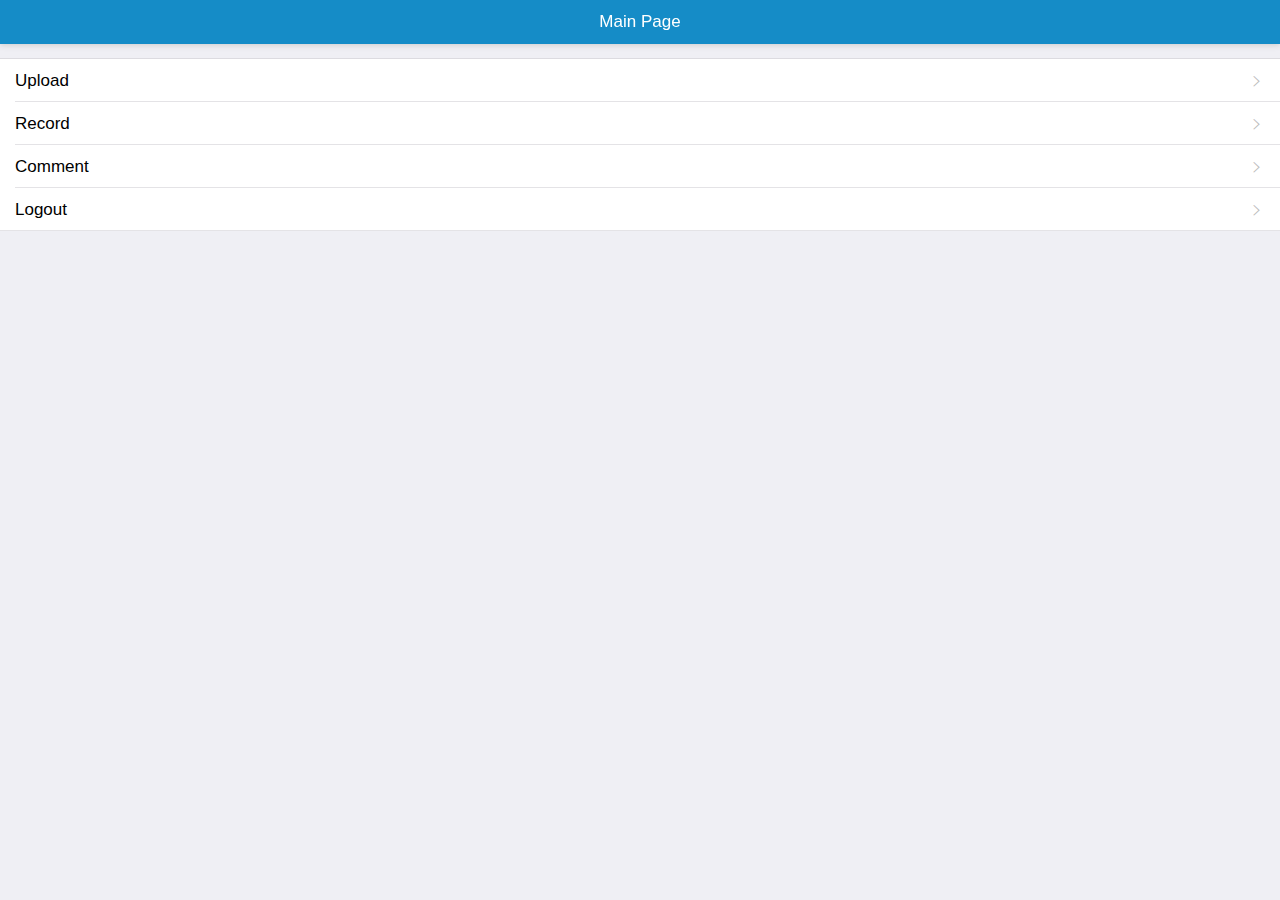
<file: templates/index.html>
<!doctype html>
<html>

	<head>
		<meta charset="UTF-8">
		<title></title>
		<meta name="viewport" content="width=device-width,initial-scale=1,minimum-scale=1,maximum-scale=1,user-scalable=no" />
		<link href="../static/mui.min.css" rel="stylesheet" />
		<script src="../static/mui.min.js"></script>
	</head>

	<body>
		<script src="../static/mui.min.js"></script>
		<script type="text/javascript">
			mui.init()
		</script>
		<header class="mui-bar mui-bar-nav">
			<h1 class="mui-title">Main Page</h1>

		</header>
		<div class="mui-content">
			<ul class="mui-table-view">
				<li class="mui-table-view-cell">
					<a class="mui-navigate-right" href="main.html">
						Upload
					</a>
				</li>

				<li class="mui-table-view-cell" onclick="mui.openWindow({url:'shibiejilu.html'})">
					<a class="mui-navigate-right" >
						Record
					</a>
				</li>
				<li class="mui-table-view-cell"  onclick="mui.openWindow({url:'yijianfankui.html'})">
					<a class="mui-navigate-right">
						Comment
					</a>
				</li>
				<li class="mui-table-view-cell"  onclick="mui.openWindow({url:'userLogin.html'})">
					<a class="mui-navigate-right" >
						Logout
					</a>
				</li>
			</ul>
		</div>
	</body>

</html>
</file>
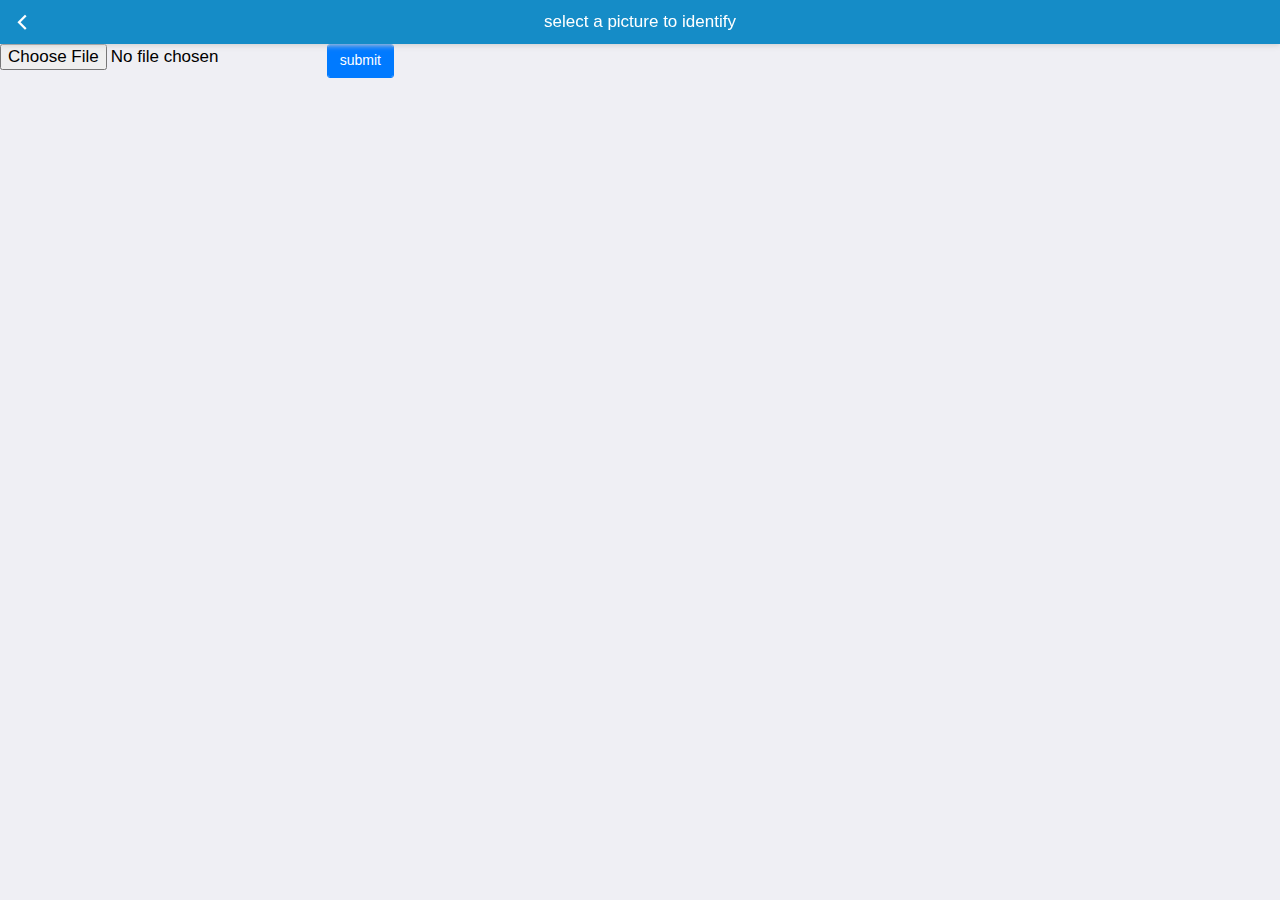
<file: templates/main.html>
<!DOCTYPE html>
<html>

	<head>
		<title></title>
		<meta name="viewport" content="width=device-width,initial-scale=1,minimum-scale=1,maximum-scale=1,user-scalable=no" />
		<link rel="stylesheet" href="../static/mui.min.css" />
		<script type="text/javascript" src="/static/jquery-2.1.4.js"></script>
		<script src="../static/mui.min.js"></script>
		<style type="text/css">
		</style>
	</head>

	<body>
		
		<header class="mui-bar mui-bar-nav">
						<a class="mui-action-back mui-icon mui-icon-left-nav mui-pull-left"></a>

		    <h1 class="mui-title">select a picture to identify</h1>
		</header>
		<div class="mui-content">
			
		<form action="/uploadfile" method="post" enctype="multipart/form-data">
			<input type="file" name="the_file">
			<input type="submit" value="submit">
		</form>
		<img class="img" />
		</div>


		<script type="text/javascript">
			console.log($('p').text());
			$('input').change(function() {
				$(".img").attr("src", URL.createObjectURL($(this)[0].files[0]));
			})

			$('#btn').click(function() {
				$.post('/uploadfile', JSON.stringify({
					'name': 'llx'
				}), function(d) {
					alert('success!')
				})
			})

		</script>
	</body>

</html>
</file>
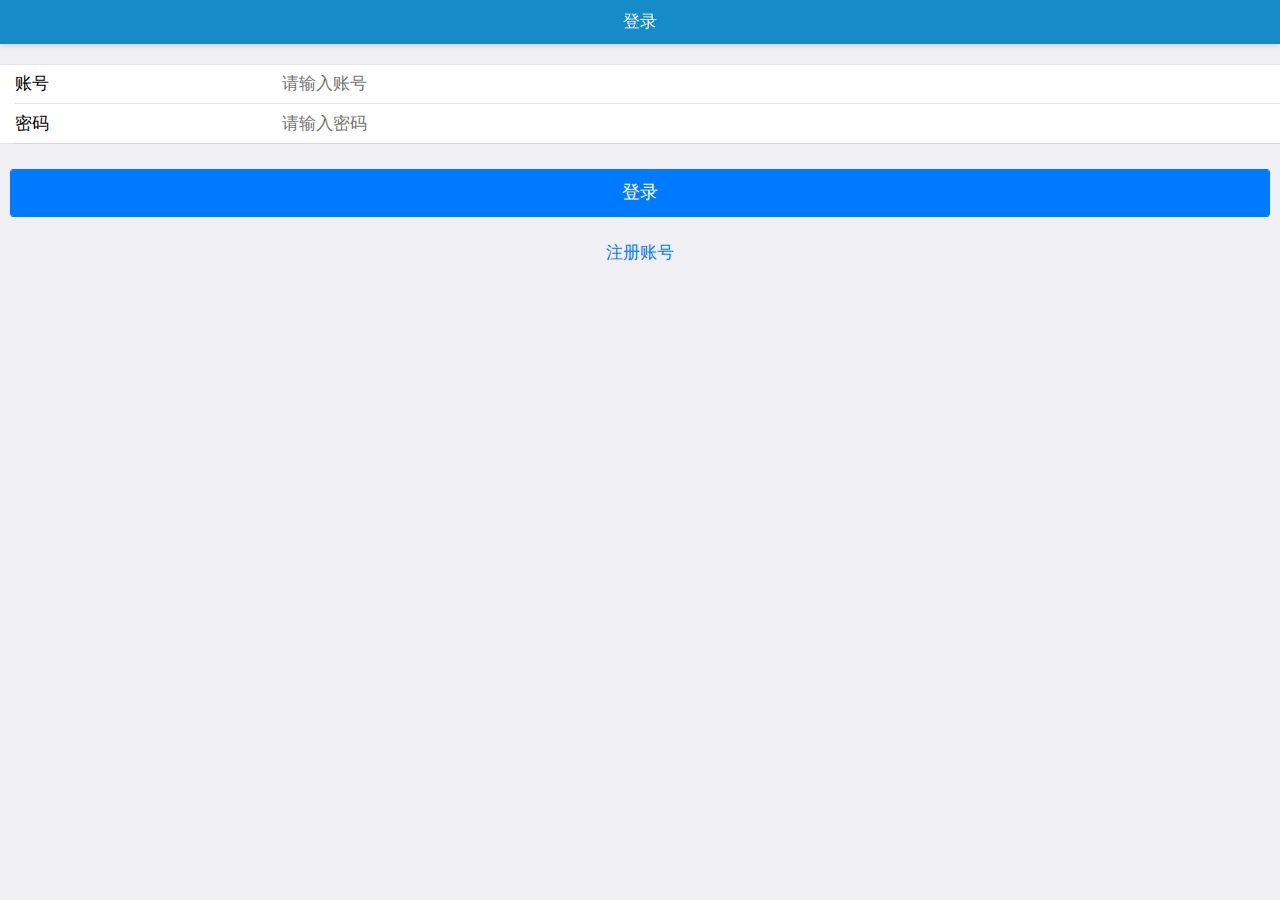
<file: templates/userLogin.html>
<!DOCTYPE html>
<html class="ui-page-login">

	<head>
		<meta charset="utf-8">
		<meta name="viewport" content="width=device-width,initial-scale=1,minimum-scale=1,maximum-scale=1,user-scalable=no" />
		<title></title>
		<link href="../static/mui.min.css" rel="stylesheet" />
		<style>
			.area {
				margin: 20px auto 0px auto;
			}
			
			.mui-input-group {
				margin-top: 10px;
			}
			
			.mui-input-group:first-child {
				margin-top: 20px;
			}
			
			.mui-input-group label {
				width: 22%;
			}
			
			.mui-input-row label~input,
			.mui-input-row label~select,
			.mui-input-row label~textarea {
				width: 78%;
			}
			
			.mui-checkbox input[type=checkbox],
			.mui-radio input[type=radio] {
				top: 6px;
			}
			
			.mui-content-padded {
				margin-top: 25px;
			}
			
			.mui-btn {
				padding: 10px;
			}
			
			.link-area {
				display: block;
				margin-top: 25px;
				text-align: center;
			}
			
			.spliter {
				color: #bbb;
				padding: 0px 8px;
			}
			
			.oauth-area {
				position: absolute;
				bottom: 20px;
				left: 0px;
				text-align: center;
				width: 100%;
				padding: 0px;
				margin: 0px;
			}
			
			.oauth-area .oauth-btn {
				display: inline-block;
				width: 50px;
				height: 50px;
				background-size: 30px 30px;
				background-position: center center;
				background-repeat: no-repeat;
				margin: 0px 20px;
				/*-webkit-filter: grayscale(100%); */
				border: solid 1px #ddd;
				border-radius: 25px;
			}
			
			.oauth-area .oauth-btn:active {
				border: solid 1px #aaa;
			}
			
			.oauth-area .oauth-btn.disabled {
				background-color: #ddd;
			}
		</style>

	</head>

	<body>
		<header class="mui-bar mui-bar-nav">
			<h1 class="mui-title">登录</h1>
			<!--<a class="mui-action-back mui-icon mui-icon-left-nav mui-pull-left"></a>-->

		</header>
		<div class="mui-content">

			<form id='login-form' class="mui-input-group">
				<div class="mui-input-row">
					<label>账号</label>
					<input id='account' type="text" class="mui-input-clear mui-input" placeholder="请输入账号">
				</div>
				<div class="mui-input-row">
					<label>密码</label>
					<input id='password' type="password" class="mui-input-clear mui-input" placeholder="请输入密码">
				</div>
			</form>

			<div class="mui-content-padded">
				<button id='login' class="mui-btn mui-btn-block mui-btn-primary">登录</button>
				<div class="link-area">
					<a id='zuce'>注册账号</a>
				</div>
			</div>
			<!--<p><input type="checkbox" name="vehicle" value="Bike" id="box" /> 记住密码</p>-->

			<!--<div class="mui-content-padded oauth-area">-->

		</div>
		</div>
		<script src="../static/mui.min.js"></script>
		<script src="../static/jquery-2.1.4.js"></script>
		<script>
			//检查 "登录状态/锁屏状态" 结束
			var loginButton = document.getElementById('login');
			var zuceBtn = document.getElementById('zuce');
			var accountBox = document.getElementById('account');
			var passwordBox = document.getElementById('password');

			accountBox.value = window.localStorage.getItem('shuname')
			passwordBox.value = window.localStorage.getItem('shupwd')

			var oBox = document.getElementById('box');

			if(window.localStorage.getItem('shucheck') == 'yes') {
				oBox.checked = true;
			}
			//			oBox.onclick = function() {
			//				if(this.checked) {
			//					//					startOnlick(); //选中后需要执行的方法
			//					window.localStorage.setItem( 'shuname',accountBox.value);
			//					window.localStorage.setItem( 'shupwd',passwordBox.value);
			//					window.localStorage.setItem( 'shucheck',"yes");
			//				} else {
			//					
			//					window.localStorage.setItem( 'shucheck',"");
			//
			//					//未选中事件
			//					window.localStorage.setItem('shuname','');
			//					window.localStorage.setItem('shupwd','');
			//				}
			//			}

			zuceBtn.addEventListener('tap', function(event) {
				mui.openWindow({
					url: 'userReg.html'
				})
			});

			loginButton.addEventListener('tap', function(event) {
				var loginInfo = {
					account: accountBox.value,
					password: passwordBox.value
				}
				$.get('/login?name='+loginInfo.account+"&pwd="+loginInfo.password,{},function(data){
					alert(JSON.parse(data).msg)
					if(JSON.parse(data).msg=="登录成功"){
						window.localStorage.nowname = loginInfo.account
						mui.openWindow({url:'index.html'})
					}
				})
			})
		</script>
	</body>

</html>
</file>
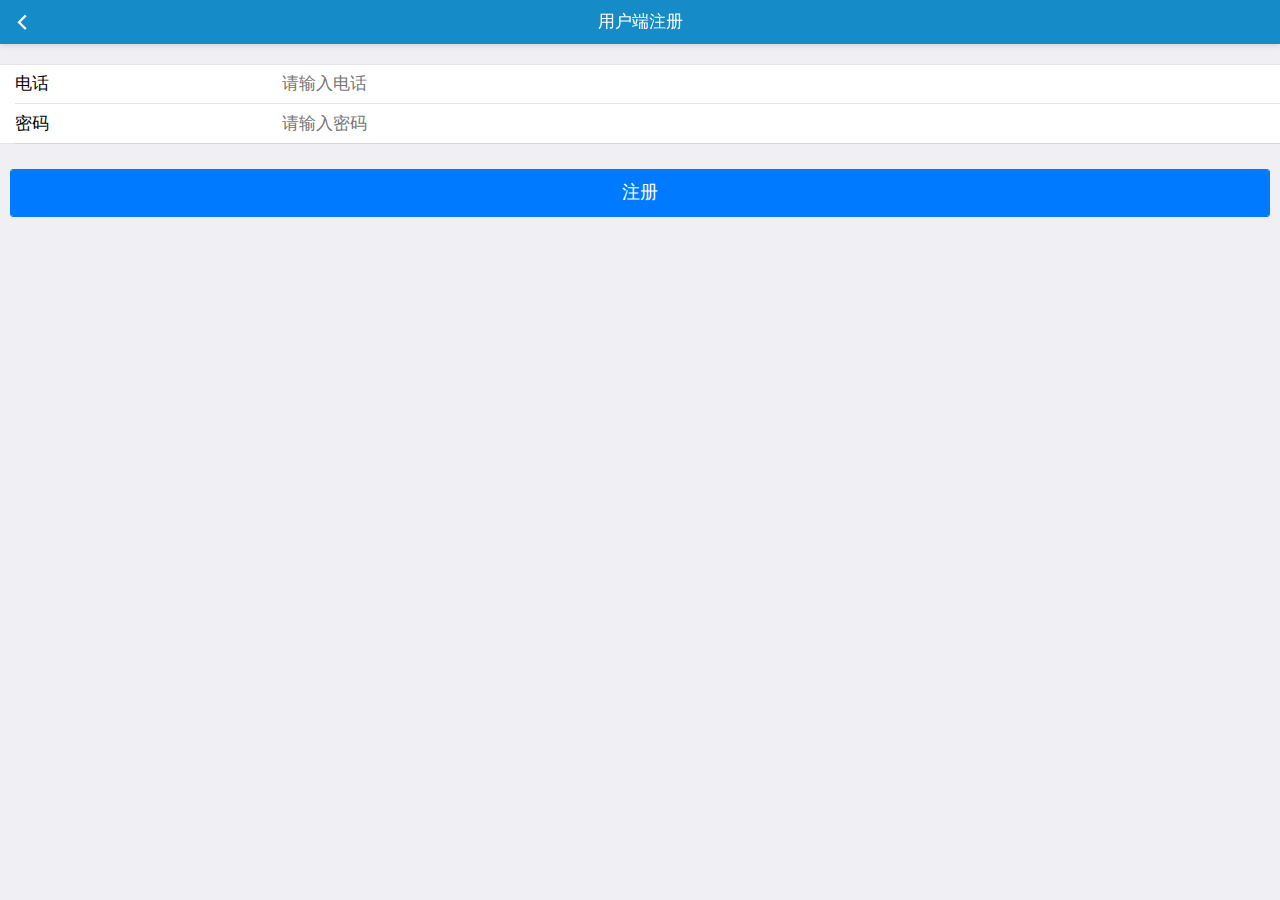
<file: templates/userReg.html>
<!DOCTYPE html>
<html class="ui-page-login">

	<head>
		<meta charset="utf-8">
		<meta name="viewport" content="width=device-width,initial-scale=1,minimum-scale=1,maximum-scale=1,user-scalable=no" />
		<title></title>
		<link href="../static/mui.min.css" rel="stylesheet" />
		<style>
			.area {
				margin: 20px auto 0px auto;
			}
			
			.mui-input-group:first-child {
				margin-top: 20px;
			}
			
			.mui-input-group label {
				width: 22%;
			}
			
			.mui-input-row label~input,
			.mui-input-row label~select,
			.mui-input-row label~textarea {
				width: 78%;
			}
			
			.mui-checkbox input[type=checkbox],
			.mui-radio input[type=radio] {
				top: 6px;
			}
			
			.mui-content-padded {
				margin-top: 25px;
			}
			
			.mui-btn {
				padding: 10px;
			}
		</style>
	</head>

	<body>
		<header class="mui-bar mui-bar-nav">
			<a class="mui-action-back mui-icon mui-icon-left-nav mui-pull-left"></a>
			<h1 class="mui-title">用户端注册</h1>
		</header>
		<div class="mui-content">
			<form class="mui-input-group" id="form">

			</form>
			<div class="mui-content-padded">
				<button id='reg' class="mui-btn mui-btn-block mui-btn-primary">注册</button>
			</div>

		</div>
		<script src="../static/mui.min.js"></script>
		<script src="../static/jquery-2.1.4.js"></script>
		<script>
			var list = ["电话", "密码"];
			var idlist = [ "dianhua", "mima"];

			for(var i = 0; i < list.length; i++) {
				var table = document.getElementById("form");
				var div = document.createElement('div');
				div.className = 'mui-input-row';

				//下拉刷新，新纪录插到最前面；
				table.insertBefore(div, table.lastChild);
				//				if(i == list.length - 1) {
				//					div.innerHTML = '<label>' + list[i] + '</label><input type="file" id="profilePhotoFileUpload">';
				//
				//					var p = document.createElement('p');
				//					p.innerHTML = '&nbsp&nbsp&nbsp&nbsp&nbsp选择一张本人手持身份证的正面照'
				//					table.insertBefore(p, table.lastChild);
				//					continue
				//				}
				div.innerHTML = '<label>' + list[i] + '</label><input id=' + idlist[i] + ' type="text" class="mui-input-clear mui-input" placeholder="请输入' + list[i] + '">';

			}

			$("#reg").click(function() {
				list = [ "电话", "密码"];
				idlist = [ "dianhua", "mima"];
				$.get('/regist?name='+$('#dianhua').val()+"&pwd="+$('#mima').val(),{},function(data){
					alert(JSON.parse(data).msg)
					mui.back()
				})

			})
		</script>
	</body>

</html>
</file>
